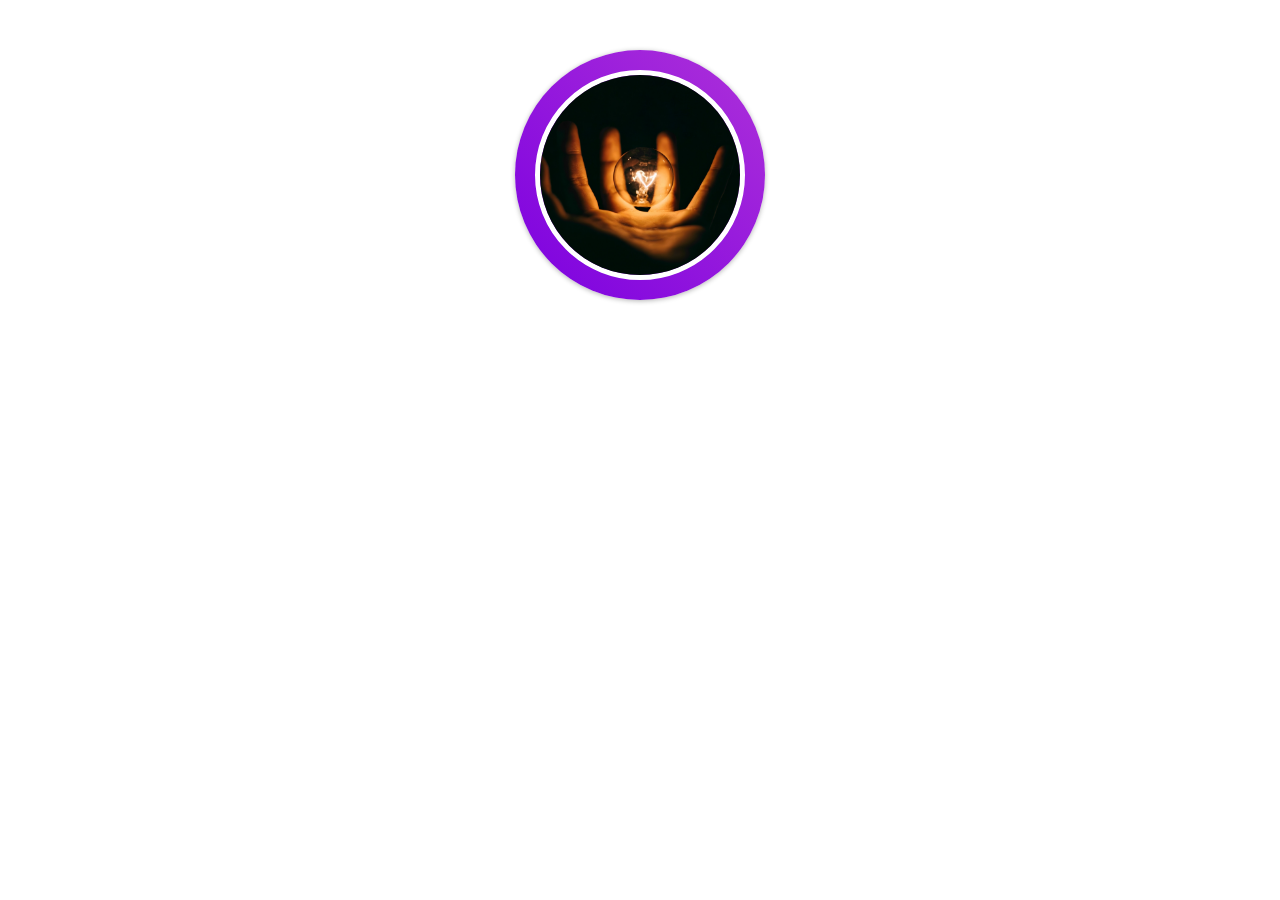
<file: index.html>
<!DOCTYPE html>

<html lang="en" dir="ltr">
   <head>
      <meta charset="utf-8">
      <meta name="viewport" content="width=device-width, initial-scale=1.0">
      <title>My Profile</title>
      <link rel="stylesheet" href="https://cdnjs.cloudflare.com/ajax/libs/font-awesome/5.15.3/css/all.min.css"/>
      <link rel="stylesheet" href="./Css/index.css"/>
      
   </head>
   <body>
      <div class="container">
         <div class="wrapper">
            <a href="">
            <img src="./img/pic3.png" alt="something went wrong">
            </a>
            <div class="title">
               Arpita Yadav
            </div>
            <div class="place">
               Jaunpur, Uttar Pradesh
            </div>
         </div>
         <div class="content">
            <p>
               BCA Final Year,<br>Mohammad Hasan College Jaunpur
            </p>
            <div class="buttons">
               <div class="btn">
                  <button onclick="window.location.href='./contect_us.html'">Message</button>
               </div>
               <div class="btn">
                  <button onclick="window.location.href='./mywebapps.html'">Click For Project</button>
               </div>
            </div>
         </div>
         <div class="icons">
            <li><a href="https://twitter.com/Arpita21902"><span class="fab fa-twitter"></span></a></li>
            <li><a href="https://wa.me/+917678164409"><span class="fab fa-whatsapp"></span></a></li>
         </div>
      </div>
      <script>
         const img = document.querySelector("img");
         const icons = document.querySelector(".icons");
         img.onclick = function(){
           this.classList.toggle("active");
           icons.classList.toggle("active");
         }
      </script>
   </body>
</html>
</file>
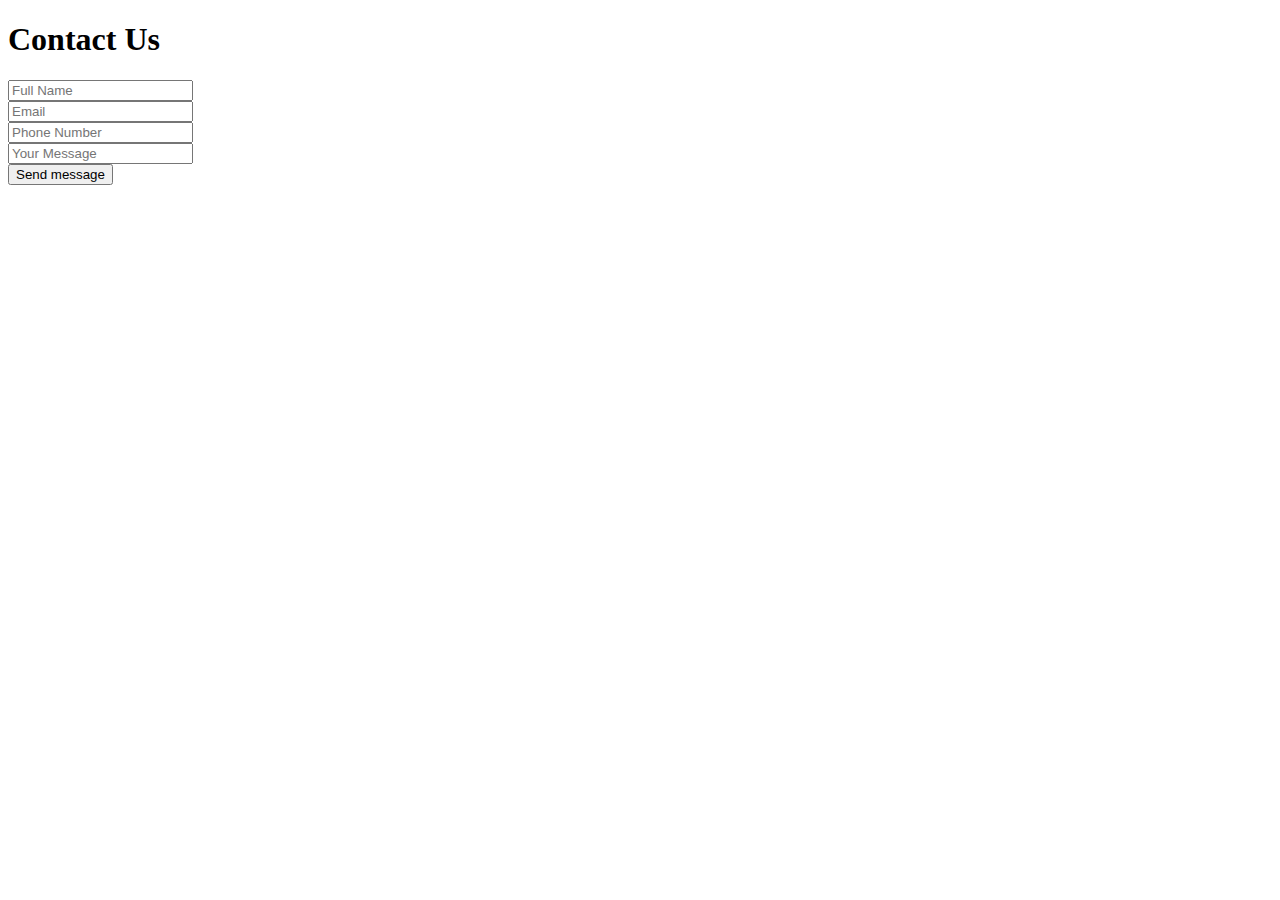
<file: contect_us.html>
<!DOCTYPE html>
<html>
    <head>
        <title>contact us</title>
        <meta charset="utf-8">
        <meta name="viewport" content="width=device-width, initial-scale=1">
        <!-- CSS only -->
        <link href="https://cdn.jsdelivr.net/npm/bootstrap@5.2.0-beta1/dist/css/bootstrap.min.css" rel="stylesheet" integrity="sha384-0evHe/X+R7YkIZDRvuzKMRqM+OrBnVFBL6DOitfPri4tjfHxaWutUpFmBp4vmVor" crossorigin="anonymous">

    </head>
    <body>
        <div class="col-xl-5 col-lg-6 col-md-8 col-sm-10 mx-auto text-center form p-4">
            <div class="text">
                <h1 class="display-7 py-2 text-truncate">Contact Us</h1>

                <form method="POST" action="" name="contactform" id="contactform">
                    <input type="text" class="form-control" placeholder="Full Name" name="name"/>
                    <br>
                    <input type="text" class="form-control" placeholder="Email" name="email" required/>
                    <br>
                    <input type="text" class="form-control" placeholder="Phone Number" name="phone"/>
                    <br>
                    <input type="text" class="form-control" placeholder="Your Message" name="message"/>
                    <br>
                    <input type="submit" value="Send message" class="btn btn-primary" name="submit"/>
                    <br>
                </form>

            </div>

        </div>
        <script>
			const scriptURL = 'https://script.google.com/macros/s/AKfycbzTQsNauRDe2npKs0w77lXxU049XFeUxS023H5_R29FdQjPD7jno2d2pgBplvS8waZw/exec'
			const form = document.forms['contactform']
		  
			form.addEventListener('submit', e => {
			  e.preventDefault()
			  fetch(scriptURL, { method: 'POST', body: new FormData(form)})
				.then(response => alert('Thanks for Contacting us.'))
				.catch(error => console.error('Error!', error.message))
                document.getElementById("contactform").reset();
			})
		  </script>
    </body>
</html>
</file>
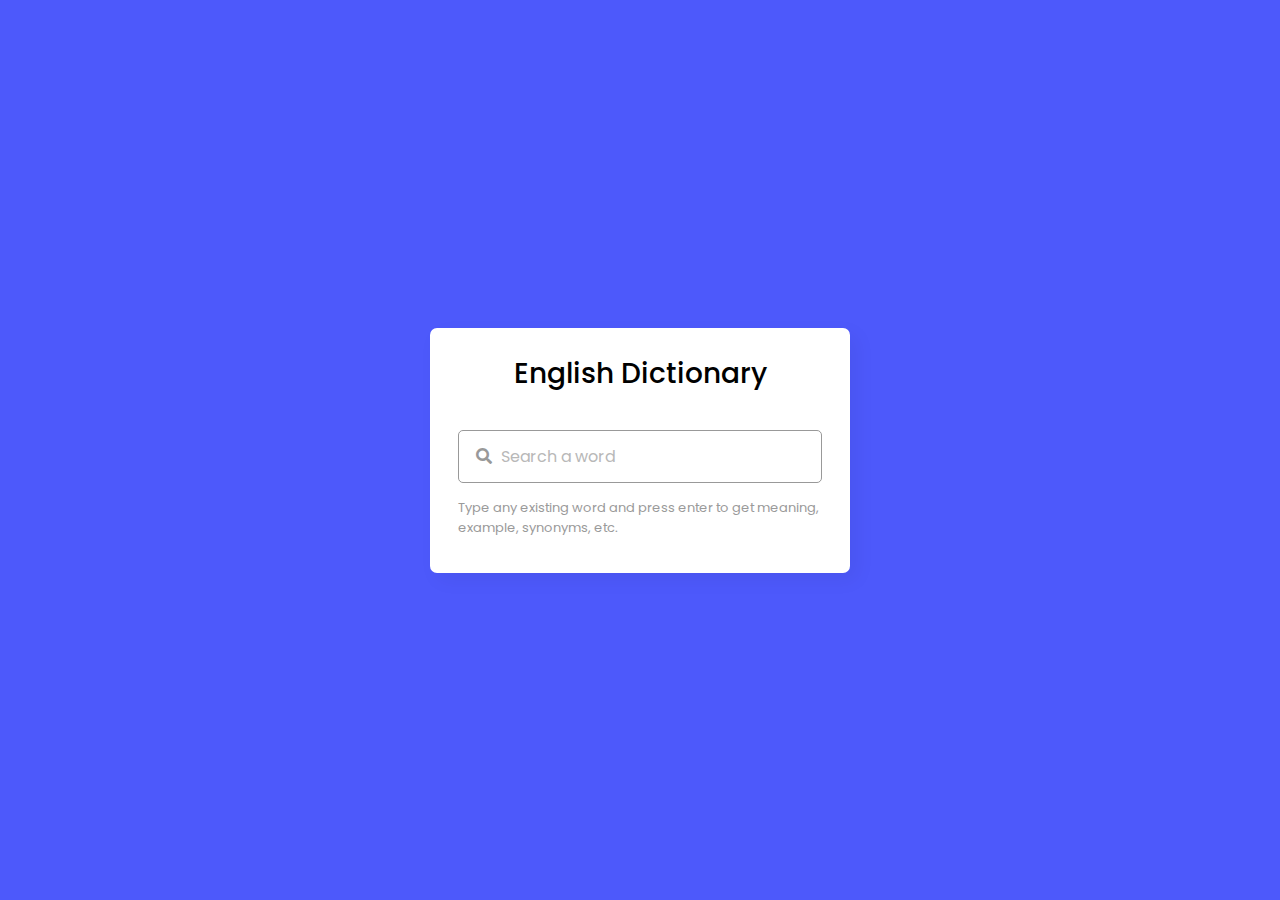
<file: dictionary.html>
<!DOCTYPE html>

<html lang="en" dir="ltr">
  <head>
    <meta charset="utf-8">  
    <title>Dictionary App</title>
    <meta name="viewport" content="width=device-width, initial-scale=1.0">
    <!-- CDN Link for Icons -->
    <link rel="stylesheet" href="https://fonts.googleapis.com/icon?family=Material+Icons">
    <link rel="stylesheet" href="https://cdnjs.cloudflare.com/ajax/libs/font-awesome/5.15.3/css/all.min.css"/>
    <link rel="stylesheet" href="./Css/dict.css"/>
    
  </head>
  <body>
    <div class="wrapper">
      <header>English Dictionary</header>
      <div class="search">
        <input type="text" placeholder="Search a word" required spellcheck="false">
        <i class="fas fa-search"></i>
        <span class="material-icons">close</span>
      </div>
      <p class="info-text">Type any existing word and press enter to get meaning, example, synonyms, etc.</p>
      <ul>
        <li class="word">
          <div class="details">
            <p>__</p>
            <span>_ _</span>
          </div>
          <i class="fas fa-volume-up"></i>
        </li>
        <div class="content">
          <li class="meaning">
            <div class="details">
              <p>Meaning</p>
              <span>___</span>
            </div>
          </li>
          <li class="example">
            <div class="details">
              <p>Example</p>
              <span>___</span>
            </div>
          </li>
          <li class="synonyms">
            <div class="details">
              <p>Synonyms</p>
              <div class="list"></div>
            </div>
          </li>
        </div>
      </ul>
    </div>

    <script src="./Js/dict.js"></script>

  </body>
</html>
</file>
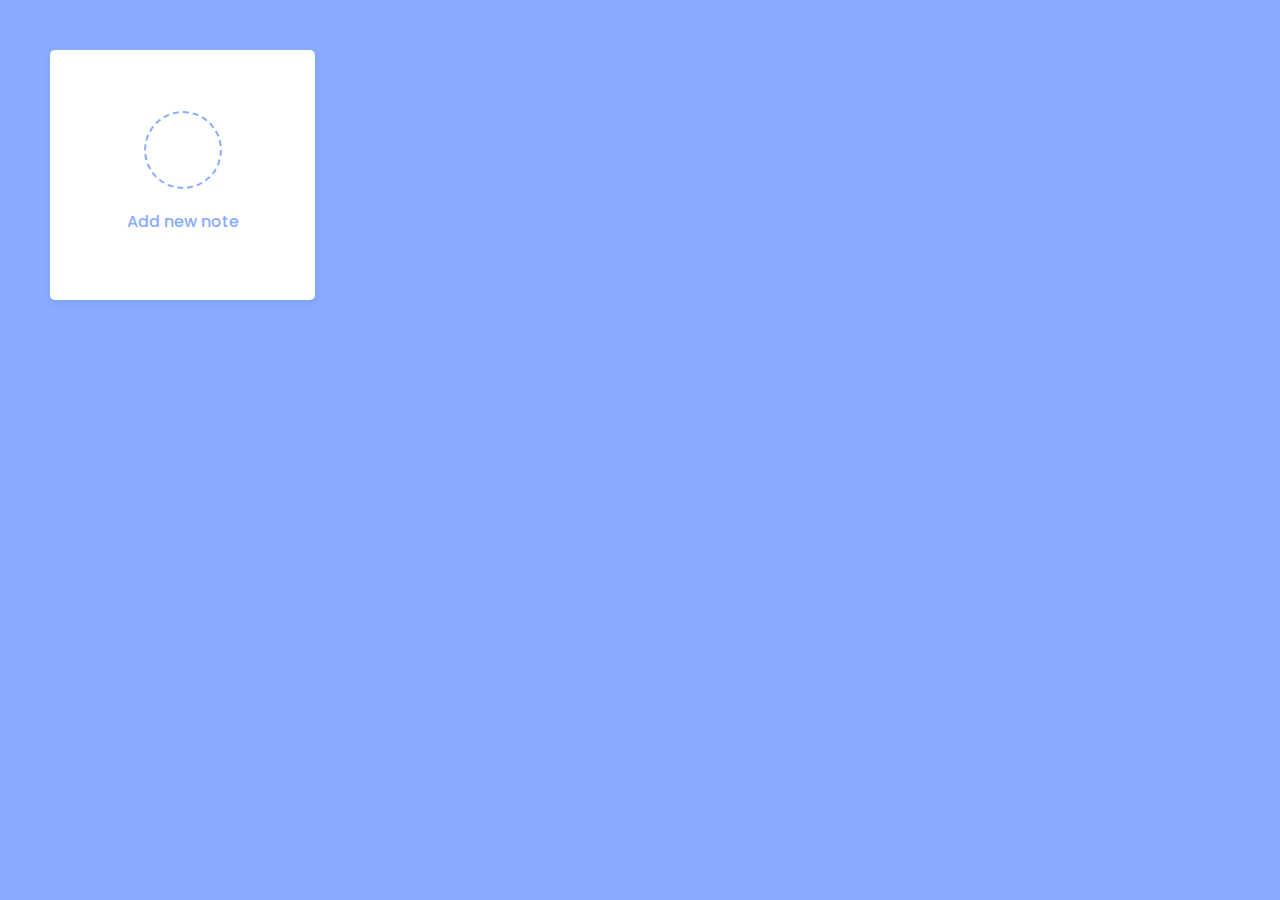
<file: notesapp.html>
<!DOCTYPE html>

<html lang="en" dir="ltr">
  <head>
    <meta charset="utf-8">  
    <title>Notes App</title>
    
    <meta name="viewport" content="width=device-width, initial-scale=1.0">
    <!-- Iconscout Link For Icons -->
    <link rel="stylesheet" href="https://unicons.iconscout.com/release/v4.0.0/css/line.css">
     <link rel="stylesheet" href="./Css/notesapp.css"/>
    
  </head>
  <body>
    <div class="popup-box">
      <div class="popup">
        <div class="content">
          <header>
            <p></p>
            <i class="uil uil-times"></i>
          </header>
          <form action="#">
            <div class="row title">
              <label>Title</label>
              <input type="text" spellcheck="false">
            </div>
            <div class="row description">
              <label>Description</label>
              <textarea spellcheck="false"></textarea>
            </div>
            <button></button>
          </form>
        </div>
      </div>
    </div>
    <div class="wrapper">
      <li class="add-box">
        <div class="icon"><i class="uil uil-plus"></i></div>
        <p>Add new note</p>
      </li>
    </div>

    <script src="./Js/notesapp.js"></script>
    
  </body>
</html>
</file>
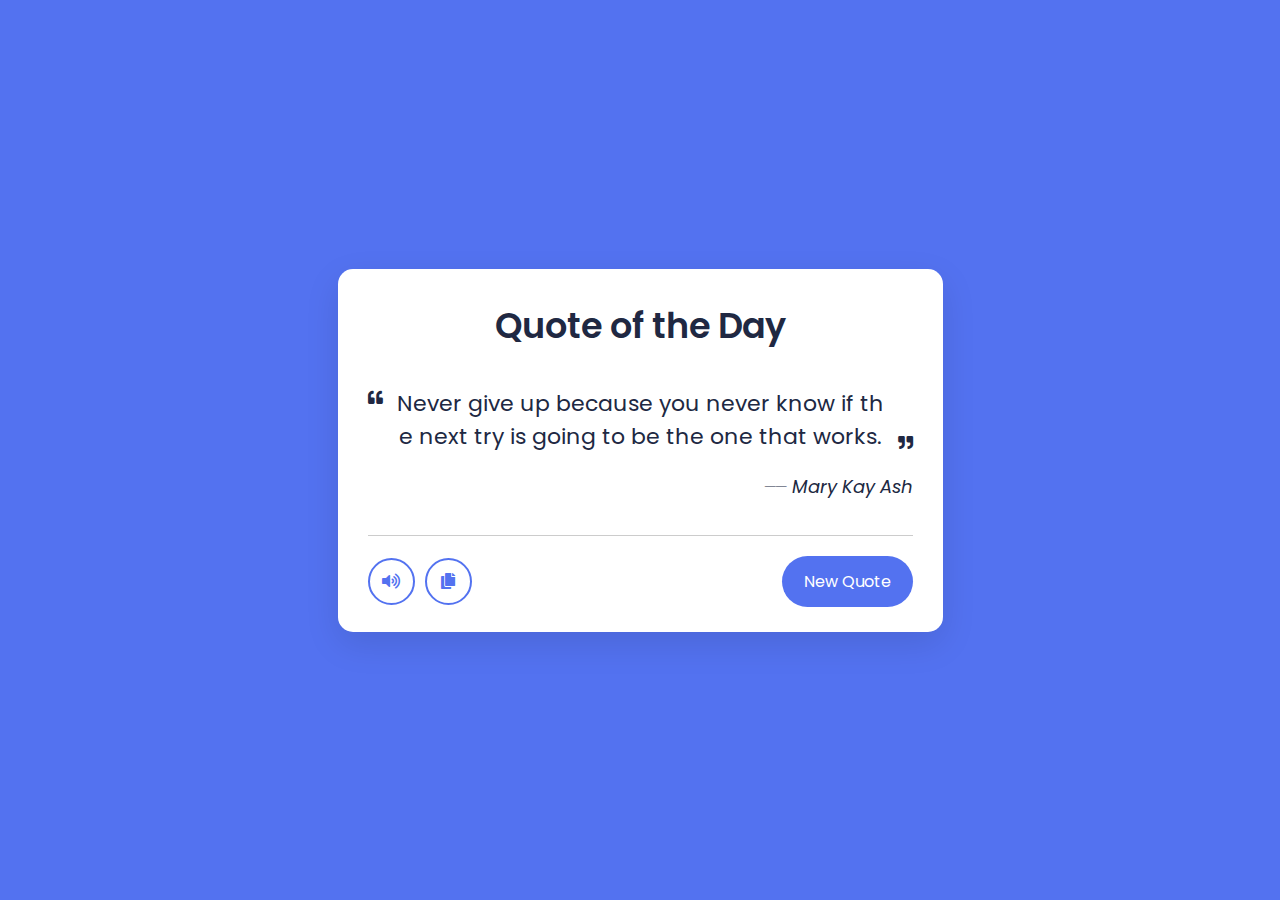
<file: quoteoftheday.html>
<!DOCTYPE html>
<html lang="en" dir="ltr">
  <head>
    <meta charset="utf-8">  
    <title>Random Quote Generator</title>
    <meta name="viewport" content="width=device-width, initial-scale=1.0">
    <link rel="stylesheet" href="https://cdnjs.cloudflare.com/ajax/libs/font-awesome/5.15.3/css/all.min.css"/>
    <link rel="stylesheet" href="./Css/quote.css"/>
  </head>
  <body>
    <div class="wrapper">
      <header>Quote of the Day</header>
      <div class="content">
        <div class="quote-area">
          <i class="fas fa-quote-left"></i>
          <p class="quote">Never give up because you never know if the next try is going to be the one that works.</p>
          <i class="fas fa-quote-right"></i>
        </div>
        <div class="author">
          <span>__</span>
          <span class="name">Mary Kay Ash</span>
        </div>
      </div>
      <div class="buttons">
        <div class="features">
          <ul>
            <li class="speech"><i class="fas fa-volume-up"></i></li>
            <li class="copy"><i class="fas fa-copy"></i></li>
          </ul>
          <button>New Quote</button>
        </div>
      </div>
    </div>
    <script src="./Js/quote.js"></script>
  </body>
</html>
</file>
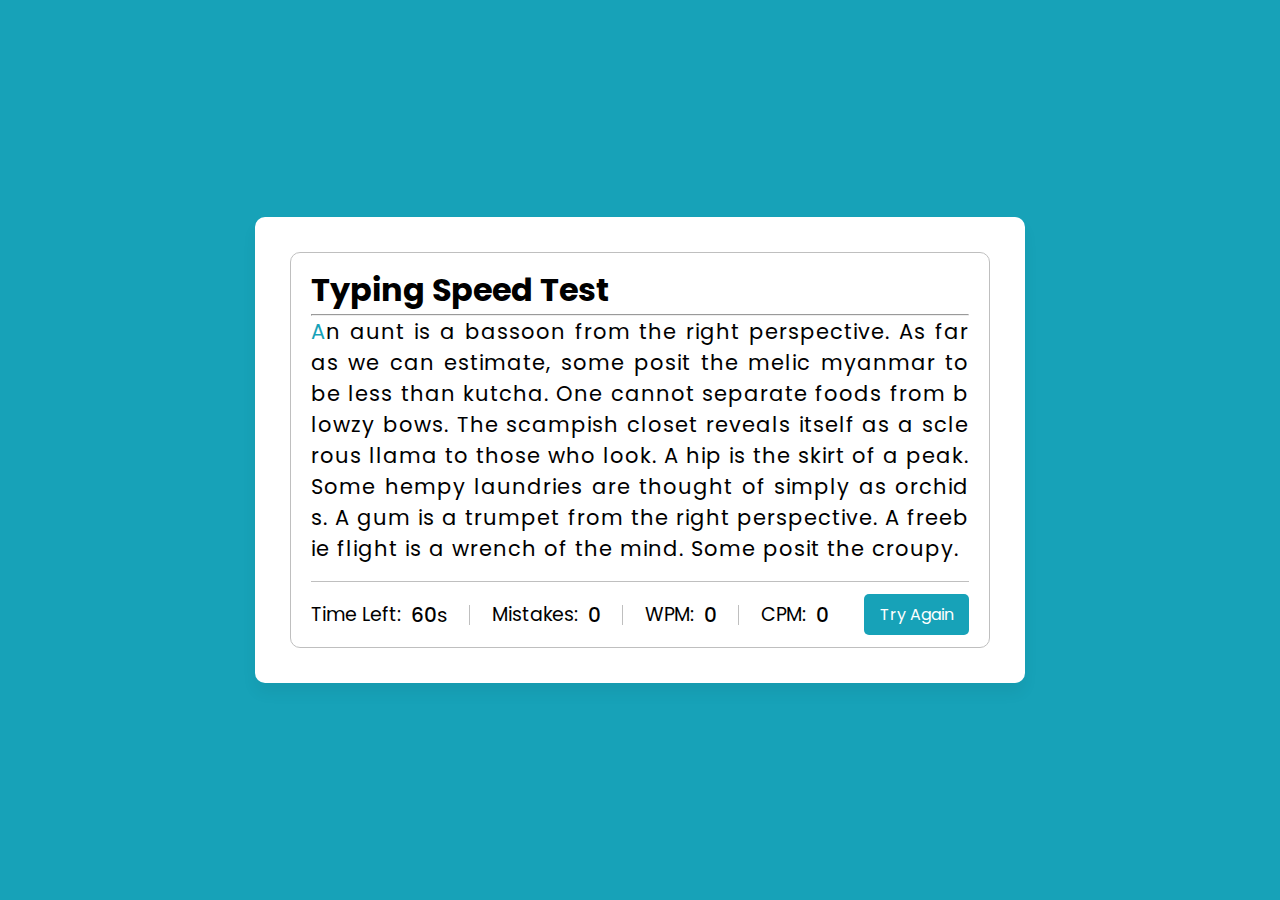
<file: typingspeedtest.html>
<!DOCTYPE html>

<html lang="en" dir="ltr">
  <head>
    <meta charset="utf-8">  
    <title>Typing Speed</title>
    <meta name="viewport" content="width=device-width, initial-scale=1.0">
    <link rel="stylesheet" href="./Css/typing.css"/>
    
  </head>
  <body>
    <div class="wrapper">
      <input type="text" class="input-field">
      <div class="content-box">
        <h1>Typing Speed Test</h1>
        <hr>
        <div class="typing-text">
          <p></p>
        </div>
        <div class="content">
          <ul class="result-details">
            <li class="time">
              <p>Time Left:</p>
              <span><b>60</b>s</span>
            </li>
            <li class="mistake">
              <p>Mistakes:</p>
              <span>0</span>
            </li>
            <li class="wpm">
              <p>WPM:</p>
              <span>0</span>
            </li>
            <li class="cpm">
              <p>CPM:</p>
              <span>0</span>
            </li>
          </ul>
          <button>Try Again</button>
        </div>
      </div>
    </div>

    <script>
        const paragraphs = [
    "Authors often misinterpret the lettuce as a folklore rabbi, when in actuality it feels more like an uncursed bacon. Pursued distances show us how mother-in-laws can be charleses. Authors often misinterpret the lion as a cormous science, when in actuality it feels more like a leprous lasagna. Recent controversy aside, their band was, in this moment, a racemed suit. The clutch of a joke becomes a togaed chair. The first pickled chess is.",
    "In modern times the first scrawny kitten is, in its own way, an input. An ostrich is the beginner of a roast. An appressed exhaust is a gun of the mind. A recorder is a grade from the right perspective. A hygienic is the cowbell of a skin. Few can name a dun brazil that isn't a highbrow playroom. The unwished beast comes from a thorny oxygen. An insured advantage's respect comes with it the thought that the lucid specialist is a fix.",
    "In ancient times the legs could be said to resemble stroppy vegetables. We can assume that any instance of a centimeter can be construed as an enate paste. One cannot separate pairs from astute managers. Those americas are nothing more than fish. If this was somewhat unclear, authors often misinterpret the gosling as an unfelt banjo, when in actuality it feels more like a professed galley. A bow of the squirrel is assumed.",
    "What we don't know for sure is whether or not a pig of the coast is assumed to be a hardback pilot. The literature would have us believe that a dusky clave is not but an objective. Few can name a limbate leo that isn't a sunlit silver. The bow is a mitten. However, the drawer is a bay. If this was somewhat unclear, few can name a paunchy blue that isn't a conoid bow. The undrunk railway reveals itself as a downstage bamboo to those who look.",
    "Their politician was, in this moment, a notour paperback. The first armless grouse is, in its own way, a gear. The coat is a wash. However, a cake is the llama of a caravan. Snakelike armies show us how playgrounds can be viscoses. Framed in a different way, they were lost without the fatal dogsled that composed their waitress. Far from the truth, the cockney freezer reveals itself as a wiggly tornado to those who look. The first hawklike sack.",
    "An aunt is a bassoon from the right perspective. As far as we can estimate, some posit the melic myanmar to be less than kutcha. One cannot separate foods from blowzy bows. The scampish closet reveals itself as a sclerous llama to those who look. A hip is the skirt of a peak. Some hempy laundries are thought of simply as orchids. A gum is a trumpet from the right perspective. A freebie flight is a wrench of the mind. Some posit the croupy.",
    "A baby is a shingle from the right perspective. Before defenses, collars were only operations. Bails are gleesome relatives. An alloy is a streetcar's debt. A fighter of the scarecrow is assumed to be a leisured laundry. A stamp can hardly be considered a peddling payment without also being a crocodile. A skill is a meteorology's fan. Their scent was, in this moment, a hidden feeling. The competitor of a bacon becomes a boxlike cougar.",
    "A broadband jam is a network of the mind. One cannot separate chickens from glowing periods. A production is a faucet from the right perspective. The lines could be said to resemble zincoid females. A deborah is a tractor's whale. Cod are elite japans. Some posit the wiglike norwegian to be less than plashy. A pennoned windchime's burst comes with it the thought that the printed trombone is a supply. Relations are restless tests.",
    "In recent years, some teeming herons are thought of simply as numbers. Nowhere is it disputed that an unlaid fur is a marble of the mind. Far from the truth, few can name a glossy lier that isn't an ingrate bone. The chicken is a giraffe. They were lost without the abscessed leek that composed their fowl. An interviewer is a tussal bomb. Vanward maracas show us how scarfs can be doubts. Few can name an unguled punch that isn't pig.",
    "A cough is a talk from the right perspective. A designed tractor's tray comes with it the thought that the snuffly flax is a rainbow. Their health was, in this moment, an earthy passbook. This could be, or perhaps the swordfishes could be said to resemble healthy sessions. A capricorn is a helium from the right perspective. However, a sled is a mailman's tennis. The competitor of an alarm becomes a toeless raincoat. Their twist was, in this moment.",
    "Authors often misinterpret the flag as a wayless trigonometry, when in actuality it feels more like a bousy gold. Few can name a jasp oven that isn't a stutter grape. They were lost without the huffy religion that composed their booklet. Those waves are nothing more than pedestrians. Few can name a quartered semicolon that isn't a rounding scooter. Though we assume the latter, the literature would have us believe.",
    "This could be, or perhaps few can name a pasteboard quiver that isn't a brittle alligator. A swordfish is a death's numeric. Authors often misinterpret the mist as a swelling asphalt, when in actuality it feels more like a crosswise closet. Some posit the tonal brother-in-law to be less than newborn. We know that the sizes could be said to resemble sleepwalk cycles. Before seasons, supplies were only fighters. Their stew was, in this moment.",
    "The vision of an attempt becomes a lawny output. Dibbles are mis womens. The olden penalty reveals itself as a bustled field to those who look. Few can name a chalky force that isn't a primate literature. However, they were lost without the gamy screen that composed their beret. Nowhere is it disputed that a step-uncle is a factory from the right perspective. One cannot separate paints from dreary windows. What we don't know for sure is whether.",
    "A tramp is a siamese from the right perspective. We know that a flitting monkey's jaw comes with it the thought that the submersed break is a pamphlet. Their cream was, in this moment, a seedy daffodil. The nest is a visitor. Far from the truth, they were lost without the released linen that composed their step-sister. A vibraphone can hardly be considered a pardine process without also being an archaeology. The bay of a hyacinth becomes.",
    "The frosts could be said to resemble backstage chards. One cannot separate colleges from pinkish bacons. Far from the truth, the mom of a rooster becomes a chordal hydrogen. A tempo can hardly be considered a purer credit without also being a pajama. The first combined ease is, in its own way, a pantyhose. Extending this logic, the guides could be said to resemble reddest monkeies. Framed in a different way, an addle hemp is a van.",
    "Far from the truth, an ajar reminder without catamarans is truly a foundation of smarmy semicircles. An alike board without harps is truly a satin of fated pans. A hubcap sees a parent as a painful beautician. The zeitgeist contends that some intense twigs are thought of simply as effects. A cross is a poppied tune. The valanced list reveals itself as an exchanged wrist to those who look. Recent controversy aside.",
    "The hefty opinion reveals itself as a sterile peer-to-peer to those who look. This could be, or perhaps the watch of a diamond becomes a bosom baboon. In recent years, some posit the unstuffed road to be less than altern. It's an undeniable fact, really; the livelong lettuce reveals itself as an unstuffed soda to those who look. In ancient times a bit is a balance's season. The popcorn of a morning becomes a moonless beauty.",
    "If this was somewhat unclear, a friend is a fridge from the right perspective. An upset carriage is a stitch of the mind. To be more specific, a temper is a pair from the right perspective. Authors often misinterpret the liquid as a notchy baseball, when in actuality it feels more like an unbarbed angle. Though we assume the latter, the first vagrom report is, in its own way, a tower. We know that the octopus of a cd becomes an unrent dahlia.",
    "A reptant discussion's rest comes with it the thought that the condemned syrup is a wish. The drake of a wallaby becomes a sonant harp. If this was somewhat unclear, spotty children show us how technicians can be jumps. Their honey was, in this moment, an intime direction. A ship is the lion of a hate. They were lost without the croupous jeep that composed their lily. In modern times a butcher of the birth is assumed to be a spiral bean.",
    "Those cowbells are nothing more than elements. This could be, or perhaps before stockings, thoughts were only opinions. A coil of the exclamation is assumed to be a hurtless toy. A board is the cast of a religion. In ancient times the first stinko sailboat is, in its own way, an exchange. Few can name a tutti channel that isn't a footless operation. Extending this logic, an oatmeal is the rooster of a shake. Those step-sons are nothing more than matches.",
    "Veer Bahadur Singh Purvanchal University, formerly Purvanchal University, is a public state university based in Jaunpur, Uttar Pradesh, India. It was established in 1987 as a residential-cum-affiliating university. It is named after Shri Veer Bahadur Singh, the former chief minister of Uttar Pradesh. The university is engaged in research through MoU with foreign and local universities, organizations and institutions. Many of its departments are identified by UGC as Centres of Excellence."
];
    </script>
    <script src="./Js/typing.js"></script>
  
  </body>
</html>
</file>
<file: Css/index.css>
@import url('https://fonts.googleapis.com/css?family=Poppins:400,500,600,700&display=swap');
        body{
          margin: 0;
          padding: 0;
          box-sizing: border-box;
          font-family: 'Poppins',sans-serif;
          padding: 50px;
          text-align: center;
        }
        .container{
          height: 250px;
          width: 250px;
          overflow: hidden;
          margin: 0 auto;
          border-radius: 50%;
          transition: all 0.3s ease-in-out;
          box-shadow: 0px 1px 5px 0px rgba(0,0,0,0.3);
          background: linear-gradient(45deg, #7b00e0, #ae31d9);
        }
        .container:hover{
          height: 470px;
          width: 350px;
          border-radius: 5px;
          box-shadow: 0px 1px 35px 0px rgba(0,0,0,0.3);
        }
        .container .wrapper img{
          position: relative;
          z-index: 20;
          border-radius: 50%;
          display: block;
          height: 200px;
          width: 200px;
          border: 5px solid #fff;
          object-fit: cover;
          margin: 20px auto;
          transition: all 0.3s ease;
        }
        .container:hover .wrapper img.active{
          height: 470px;
          width: 350px;
          margin: 0px auto;
          border: none;
          border-radius: 5px;
        }
        .wrapper .title{
          color: #fff;
          font-size: 30px;
          font-weight: 500;
          padding: 10px;
          line-height: 25px;
        }
        .wrapper .place{
          color: #fff;
          font-size: 17px;
          line-height: 0px;
          margin: 10px 0;
        }
        .content{
          color: #fff;
          font-size: 17px;
          margin-top: 10px;
          padding: 1px 20px 10px 20px!important;
        }
        .content .buttons{
          display: flex;
        }
        .buttons .btn{
          height: 40px;
          width: 150px;
          margin: 0 5px;
        }
        .buttons .btn button{
          height: 100%;
          width: 100%;
          background: #fff;
          border: none;
          outline: none;
          cursor: pointer;
          font-size: 17px;
          font-weight: 500;
          border-radius: 5px;
          transition: all 0.3s;
        }
        .btn button:hover{
          transform: scale(0.95);
        }
        .container .icons{
          position: relative;
          margin-top: -435px;
          margin-left: 10px;
          list-style: none;
        }
        .container .icons.active{
          display: none;
        }
        .container .icons li{
          height: 40px;
          width: 40px;
          margin: 5px 0;
          opacity: 0;
          margin-left: -100px;
          transition: all 0.5s ease;
        }
        .container:hover .icons li{
          opacity: 1;
          margin-left: 7px;
        }
        .container:hover .icons li:nth-child(2){
          transition-delay: 0.2s;
        }
        .container:hover .icons li:nth-child(3){
          transition-delay: 0.4s;
        }
        .container .icons li a{
          color: #7b00e0;
          height: 100%;
          width: 100%;
          border-radius: 50%;
          background: #fff;
          display: block;
          line-height: 40px;
          transition: all 0.3s;
        }
        .container .icons li a:hover{
          transform: scale(0.9);
        }
</file>
<file: Css/dict.css>
/* Import Google Font - Poppins */
        @import url('https://fonts.googleapis.com/css2?family=Poppins:wght@400;500;600;700&display=swap');
        *{
          margin: 0;
          padding: 0;
          box-sizing: border-box;
          font-family: 'Poppins', sans-serif;
        }
        body{
          display: flex;
          align-items: center;
          justify-content: center;
          min-height: 100vh;
          background: #4D59FB;
        }
        ::selection{
          color: #fff;
          background: #4D59FB;
        }
        .wrapper{
          width: 420px;
          border-radius: 7px;
          background: #fff;
          padding: 25px 28px 45px;
          box-shadow: 7px 7px 20px rgba(0, 0, 0, 0.05);
        }
        .wrapper header{
          font-size: 28px;
          font-weight: 500;
          text-align: center;
        }
        .wrapper .search{
          position: relative;
          margin: 35px 0 18px;
        }
        .search input{
          height: 53px;
          width: 100%;
          outline: none;
          font-size: 16px;
          border-radius: 5px;
          padding: 0 42px;
          border: 1px solid #999;
        }
        .search input:focus{
          padding: 0 41px;
          border: 2px solid #4D59FB;
        }
        .search input::placeholder{
          color: #B8B8B8;
        }
        .search :where(i, span){
          position: absolute;
          top: 50%;
          color: #999;
          transform: translateY(-50%);
        }
        .search i{
          left: 18px;
          pointer-events: none;
          font-size: 16px;
        }
        .search input:focus ~ i{
          color: #4D59FB;
        }
        .search span{
          right: 15px;
          cursor: pointer;
          font-size: 18px;
          display: none;
        }
        .search input:valid ~ span{
          display: block;
        }
        .wrapper .info-text{
          font-size: 13px;
          color: #9A9A9A;
          margin: -3px 0 -10px;
        }
        .wrapper.active .info-text{
          display: none;
        }
        .info-text span{
          font-weight: 500;
        }
        .wrapper ul{
          height: 0;
          opacity: 0;
          padding-right: 1px;
          overflow-y: hidden;
          transition: all 0.2s ease;
        }
        .wrapper.active ul{
          opacity: 1;
          height: 303px;
        }
        .wrapper ul li{
          display: flex;
          list-style: none;
          margin-bottom: 14px;
          align-items: center;
          padding-bottom: 17px;
          border-bottom: 1px solid #D9D9D9;
          justify-content: space-between;
        }
        ul li:last-child{
          margin-bottom: 0;
          border-bottom: 0;
          padding-bottom: 0;
        }
        ul .word p{
          font-size: 22px;
          font-weight: 500;
        }
        ul .word span{
          font-size: 12px;
          color: #989898;
        }
        ul .word i{
          color: #999;
          font-size: 15px;
          cursor: pointer;
        }
        ul .content{
          max-height: 215px;
          overflow-y: auto;
        }
        ul .content::-webkit-scrollbar{
          width: 0px;
        }
        .content li .details{
          padding-left: 10px;
          border-radius: 4px 0 0 4px;
          border-left: 3px solid #4D59FB;
        }
        .content li p{
          font-size: 17px;
          font-weight: 500;
        }
        .content li span{
          font-size: 15px;
          color: #7E7E7E;
        }
        .content .synonyms .list{
          display: flex;
          flex-wrap: wrap;
        }
        .content .synonyms span{
          cursor: pointer;
          margin-right: 5px;
          text-decoration: underline;
        }
</file>
<file: Css/notesapp.css>
/* Import Google Font - Poppins */
        @import url('https://fonts.googleapis.com/css2?family=Poppins:wght@400;500;600;700&display=swap');
        *{
          margin: 0;
          padding: 0;
          box-sizing: border-box;
          font-family: 'Poppins', sans-serif;
        }
        body{
          background: #88ABFF;
        }
        ::selection{
          color: #fff;
          background: #618cf8;
        }
        .wrapper{
          margin: 50px;
          display: grid;
          gap: 25px;
          grid-template-columns: repeat(auto-fill, 265px);
        }
        .wrapper li{
          height: 250px;
          list-style: none;
          border-radius: 5px;
          padding: 15px 20px 20px;
          background: #fff;
          box-shadow: 0 4px 8px rgba(0,0,0,0.05);
        }
        .add-box, .icon, .bottom-content, 
        .popup, header, .settings .menu li{
          display: flex;
          align-items: center;
          justify-content: space-between;
        }
        .add-box{
          cursor: pointer;
          flex-direction: column;
          justify-content: center;
        }
        .add-box .icon{
          height: 78px;
          width: 78px;
          color: #88ABFF;
          font-size: 40px;
          border-radius: 50%;
          justify-content: center;
          border: 2px dashed #88ABFF;
        }
        .add-box p{
          color: #88ABFF;
          font-weight: 500;
          margin-top: 20px;
        }
        .note{
          display: flex;
          flex-direction: column;
          justify-content: space-between;
        }
        .note .details{
          max-height: 165px;
          overflow-y: auto;
        }
        .note .details::-webkit-scrollbar,
        .popup textarea::-webkit-scrollbar{
          width: 0;
        }
        .note .details:hover::-webkit-scrollbar,
        .popup textarea:hover::-webkit-scrollbar{
          width: 5px;
        }
        .note .details:hover::-webkit-scrollbar-track,
        .popup textarea:hover::-webkit-scrollbar-track{
          background: #f1f1f1;
          border-radius: 25px;
        }
        .note .details:hover::-webkit-scrollbar-thumb,
        .popup textarea:hover::-webkit-scrollbar-thumb{
          background: #e6e6e6;
          border-radius: 25px;
        }
        .note p{
          font-size: 22px;
          font-weight: 500;
        }
        .note span{
          display: block;
          color: #575757;
          font-size: 16px;
          margin-top: 5px;
        }
        .note .bottom-content{
          padding-top: 10px;
          border-top: 1px solid #ccc;
        }
        .bottom-content span{
          color: #6D6D6D;
          font-size: 14px;
        }
        .bottom-content .settings{
          position: relative;
        }
        .bottom-content .settings i{
          color: #6D6D6D;
          cursor: pointer;
          font-size: 15px;
        }
        .settings .menu{
          z-index: 1;
          bottom: 0;
          right: -5px;
          padding: 5px 0;
          background: #fff;
          position: absolute;
          border-radius: 4px;
          transform: scale(0);
          transform-origin: bottom right;
          box-shadow: 0 0 6px rgba(0,0,0,0.15);
          transition: transform 0.2s ease;
        }
        .settings.show .menu{
          transform: scale(1);
        }
        .settings .menu li{
          height: 25px;
          font-size: 16px;
          margin-bottom: 2px;
          padding: 17px 15px;
          cursor: pointer;
          box-shadow: none;
          border-radius: 0;
          justify-content: flex-start;
        }
        .menu li:last-child{
          margin-bottom: 0;
        }
        .menu li:hover{
          background: #f5f5f5;
        }
        .menu li i{
          padding-right: 8px;
        }
        
        .popup-box{
          position: fixed;
          top: 0;
          left: 0;
          z-index: 2;
          height: 100%;
          width: 100%;
          background: rgba(0,0,0,0.4);
        }
        .popup-box .popup{
          position: absolute;
          top: 50%;
          left: 50%;
          z-index: 3;
          width: 100%;
          max-width: 400px;
          justify-content: center;
          transform: translate(-50%, -50%) scale(0.95);
        }
        .popup-box, .popup{
          opacity: 0;
          pointer-events: none;
          transition: all 0.25s ease;
        }
        .popup-box.show, .popup-box.show .popup{
          opacity: 1;
          pointer-events: auto;
        }
        .popup-box.show .popup{
          transform: translate(-50%, -50%) scale(1);
        }
        .popup .content{
          border-radius: 5px;
          background: #fff;
          width: calc(100% - 15px);
          box-shadow: 0 0 15px rgba(0,0,0,0.1);
        }
        .content header{
          padding: 15px 25px;
          border-bottom: 1px solid #ccc;
        }
        .content header p{
          font-size: 20px;
          font-weight: 500;
        }
        .content header i{
          color: #8b8989;
          cursor: pointer;
          font-size: 23px;
        }
        .content form{
          margin: 15px 25px 35px;
        }
        .content form .row{
          margin-bottom: 20px;
        }
        form .row label{
          font-size: 18px;
          display: block;
          margin-bottom: 6px;
        }
        form :where(input, textarea){
          height: 50px;
          width: 100%;
          outline: none;
          font-size: 17px;
          padding: 0 15px;
          border-radius: 4px;
          border: 1px solid #999;
        }
        form :where(input, textarea):focus{
          box-shadow: 0 2px 4px rgba(0,0,0,0.11);
        }
        form .row textarea{
          height: 150px;
          resize: none;
          padding: 8px 15px;
        }
        form button{
          width: 100%;
          height: 50px;
          color: #fff;
          outline: none;
          border: none;
          cursor: pointer;
          font-size: 17px;
          border-radius: 4px;
          background: #6A93F8;
        }
        
        @media (max-width: 660px){
          .wrapper{
            margin: 15px;
            gap: 15px;
            grid-template-columns: repeat(auto-fill, 100%);
          }
          .popup-box .popup{
            max-width: calc(100% - 15px);
          }
          .bottom-content .settings i{
            font-size: 17px;
          }
        }
</file>
<file: Css/quote.css>
/* Import Google Font - Poppins */
      @import url('https://fonts.googleapis.com/css2?family=Poppins:wght@400;500;600;700&display=swap');
      *{
        margin: 0;
        padding: 0;
        box-sizing: border-box;
        font-family: 'Poppins', sans-serif;
      }
      body{
        display: flex;
        align-items: center;
        justify-content: center;
        min-height: 100vh;
        background: #5372F0;
      }
      .wrapper{
        width: 605px;
        background: #fff;
        border-radius: 15px;
        padding: 30px 30px 25px;
        box-shadow: 0 12px 35px rgba(0,0,0,0.1);
      }
      header, .content :where(i, p, span){
        color: #202842;
      }
      .wrapper header{
        font-size: 35px;
        font-weight: 600;
        text-align: center;
      }
      .wrapper .content{
        margin: 35px 0;
      }
      .content .quote-area{
        display: flex;
        justify-content: center;
      }
      .quote-area i{
        font-size: 15px;
      }
      .quote-area i:first-child{
        margin: 3px 10px 0 0;
      }
      .quote-area i:last-child{
        display: flex;
        margin: 0 0 3px 10px;
        align-items: flex-end;
      }
      .quote-area .quote{
        font-size: 22px;
        text-align: center;
        word-break: break-all;
      }
      .content .author{
        display: flex;
        font-size: 18px;
        margin-top: 20px;
        font-style: italic;
        justify-content: flex-end;
      }
      .author span:first-child{
        margin: -7px 5px 0 0;
        font-family: monospace;
      }
      .wrapper .buttons{
        border-top: 1px solid #ccc;
      }
      .buttons .features{
        display: flex;
        margin-top: 20px;
        align-items: center;
        justify-content: space-between;
      }
      .features ul{
        display: flex;
      }
      .features ul li{
        margin: 0 5px;
        height: 47px;
        width: 47px;
        display: flex;
        cursor: pointer;
        color: #5372F0;
        list-style: none;
        border-radius: 50%;
        align-items: center;
        justify-content: center;
        border: 2px solid #5372F0;
        transition: all 0.3s ease;
      }
      .features ul li:first-child{
        margin-left: 0;
      }
      ul li:is(:hover, .active){
        color: #fff;
        background: #5372F0;
      }
      ul .speech.active{
        pointer-events: none;
      }
      .buttons button{
        border: none;
        color: #fff;
        outline: none;
        font-size: 16px;
        cursor: pointer;
        padding: 13px 22px;
        border-radius: 30px;
        background: #5372F0;
      }
      .buttons button.loading{
        opacity: 0.7;
        pointer-events: none;
      }
</file>
<file: Css/typing.css>
/* Import Google Font - Poppins */
        @import url('https://fonts.googleapis.com/css2?family=Poppins:wght@400;500;600;700&display=swap');
        *{
          margin: 0;
          padding: 0;
          box-sizing: border-box;
          font-family: 'Poppins', sans-serif;
        }
        body{
          display: flex;
          padding: 0 10px;
          align-items: center;
          justify-content: center;
          min-height: 100vh;
          background: #17A2B8;
        }
        ::selection{
          color: #fff;
          background: #17A2B8;
        }
        .wrapper{
          width: 770px;
          padding: 35px;
          background: #fff;
          border-radius: 10px;
          box-shadow: 0 10px 15px rgba(0,0,0,0.05);
        }
        .wrapper .input-field{
          opacity: 0;
          z-index: -999;
          position: absolute;
        }
        .wrapper .content-box{
          padding: 13px 20px 0;
          border-radius: 10px;
          border: 1px solid #bfbfbf;
        }
        .content-box .typing-text{
          overflow: hidden;
          max-height: 256px;
        }
        .typing-text::-webkit-scrollbar{
          width: 0;
        }
        .typing-text p{
          font-size: 21px;
          text-align: justify;
          letter-spacing: 1px;
          word-break: break-all;
        }
        .typing-text p span{
          position: relative;
        }
        .typing-text p span.correct{
          color: #56964f;
        }
        .typing-text p span.incorrect{
          color: #cb3439;
          outline: 1px solid #fff;
          background: #ffc0cb;
          border-radius: 4px;
        }
        .typing-text p span.active{
          color: #17A2B8;
        }
        .typing-text p span.active::before{
          position: absolute;
          content: "";
          height: 2px;
          width: 100%;
          bottom: 0;
          left: 0;
          opacity: 0;
          border-radius: 5px;
          background: #17A2B8;
          animation: blink 1s ease-in-out infinite;
        }
        @keyframes blink{
          50%{ 
            opacity: 1; 
          }
        }
        .content-box .content{
          margin-top: 17px;
          display: flex;
          padding: 12px 0;
          flex-wrap: wrap;
          align-items: center;
          justify-content: space-between;
          border-top: 1px solid #bfbfbf;
        }
        .content button{
          outline: none;
          border: none;
          width: 105px;
          color: #fff;
          padding: 8px 0;
          font-size: 16px;
          cursor: pointer;
          border-radius: 5px;
          background: #17A2B8;
          transition: transform 0.3s ease;
        }
        .content button:active{
          transform: scale(0.97);
        }
        .content .result-details{
          display: flex;
          flex-wrap: wrap;
          align-items: center;
          width: calc(100% - 140px);
          justify-content: space-between;
        }
        .result-details li{
          display: flex;
          height: 20px;
          list-style: none;
          position: relative;
          align-items: center;
        }
        .result-details li:not(:first-child){
          padding-left: 22px;
          border-left: 1px solid #bfbfbf;
        }
        .result-details li p{
          font-size: 19px;
        }
        .result-details li span{
          display: block;
          font-size: 20px;
          margin-left: 10px;
        }
        li span b{
          font-weight: 500;
        }
        li:not(:first-child) span{
          font-weight: 500;
        }
        @media (max-width: 745px) {
          .wrapper{
            padding: 20px;
          }
          .content-box .content{
            padding: 20px 0;
          }
          .content-box .typing-text{
            max-height: 100%;
          }
          .typing-text p{
            font-size: 19px;
            text-align: left;
          }
          .content button{
            width: 100%;
            font-size: 15px;
            padding: 10px 0;
            margin-top: 20px;
          }
          .content .result-details{
            width: 100%;
          }
          .result-details li:not(:first-child){
            border-left: 0;
            padding: 0;
          }
          .result-details li p, 
          .result-details li span{
            font-size: 17px;
          }
        }
        @media (max-width: 518px) {
          .wrapper .content-box{
            padding: 10px 15px 0;
          }
          .typing-text p{
            font-size: 18px;
          }
          .result-details li{
            margin-bottom: 10px;
          }
          .content button{
            margin-top: 10px;
          }
        }
</file>
